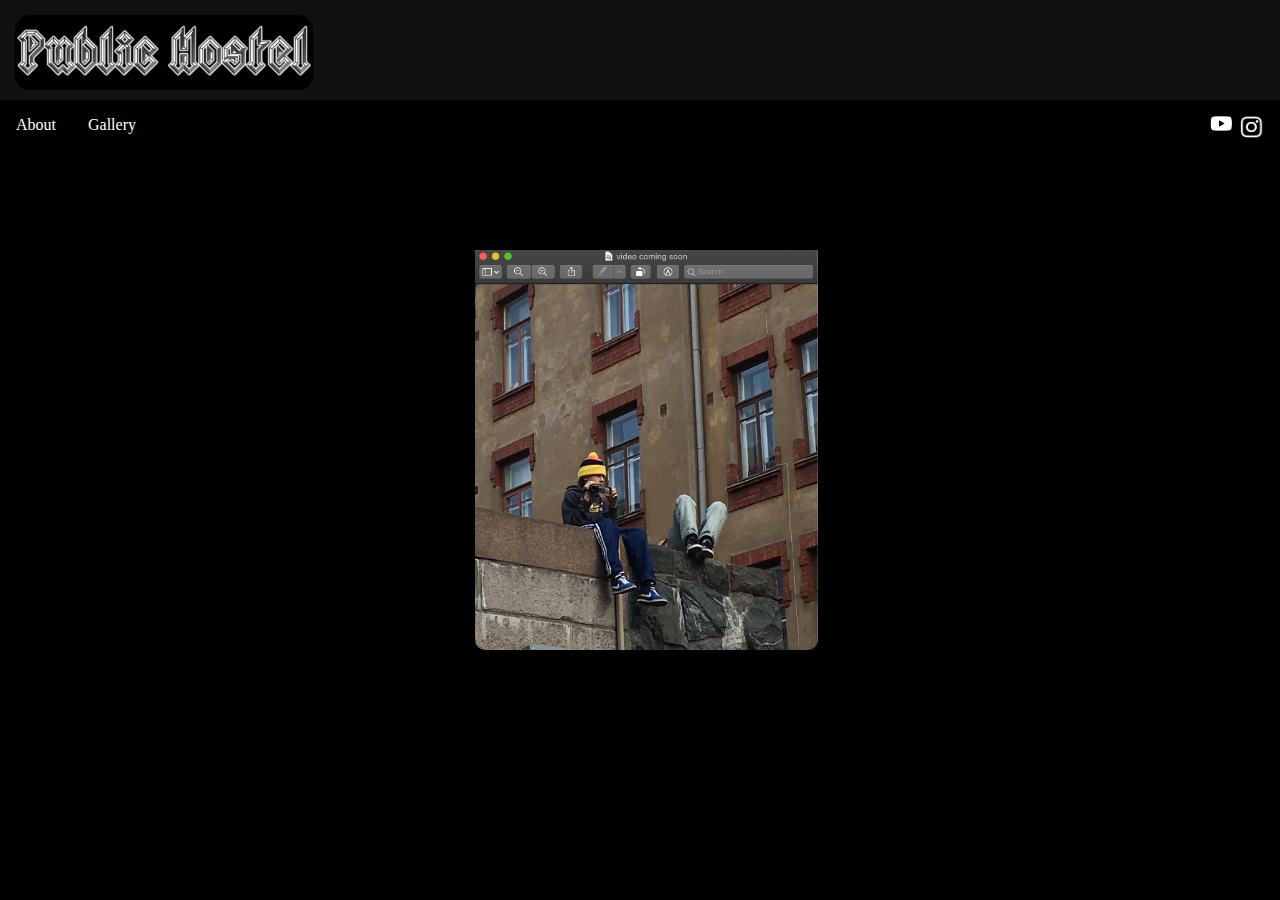
<file: index.html>
<!DOCTYPE html>
<html lang="en">
<head>
  <link rel="icon" href="pupu.ico">
  <meta charset="UTF-8">
  <meta name="viewport" content="width=device-width, initial-scale=1.0">
  <meta http-equiv="X-UA-Compatible" content="ie=edge">
  <title>Document</title>
  <link rel="stylesheet" href="style.css"
</head>

<body>
<div id="header">

<a href="index.html">
  <img class="logo" src="publichostel.png" >
</a>

</div>
<div id="menu">
  <ul id="ul">
    <li><a href="About.html">About</a></li>
    <li><a href="Gallery.html">Gallery</a></li>
    <li style="float:right"><a href="https://www.instagram.com/publichostel/"><img class="ig" src="instagram.png"></a>
    <li style="width:30px; float:right"><a href="https://www.youtube.com/channel/UCH97Ye0V1fstRsLmQe2_5_A"><img class="ig" src="youtube.png"></a>
  <ul>
</div>

<div id="content">
  <img id="frontpage" src="frontpage.png"
</div>

<div id="footer">
</div>

</body>

</html>
</file>
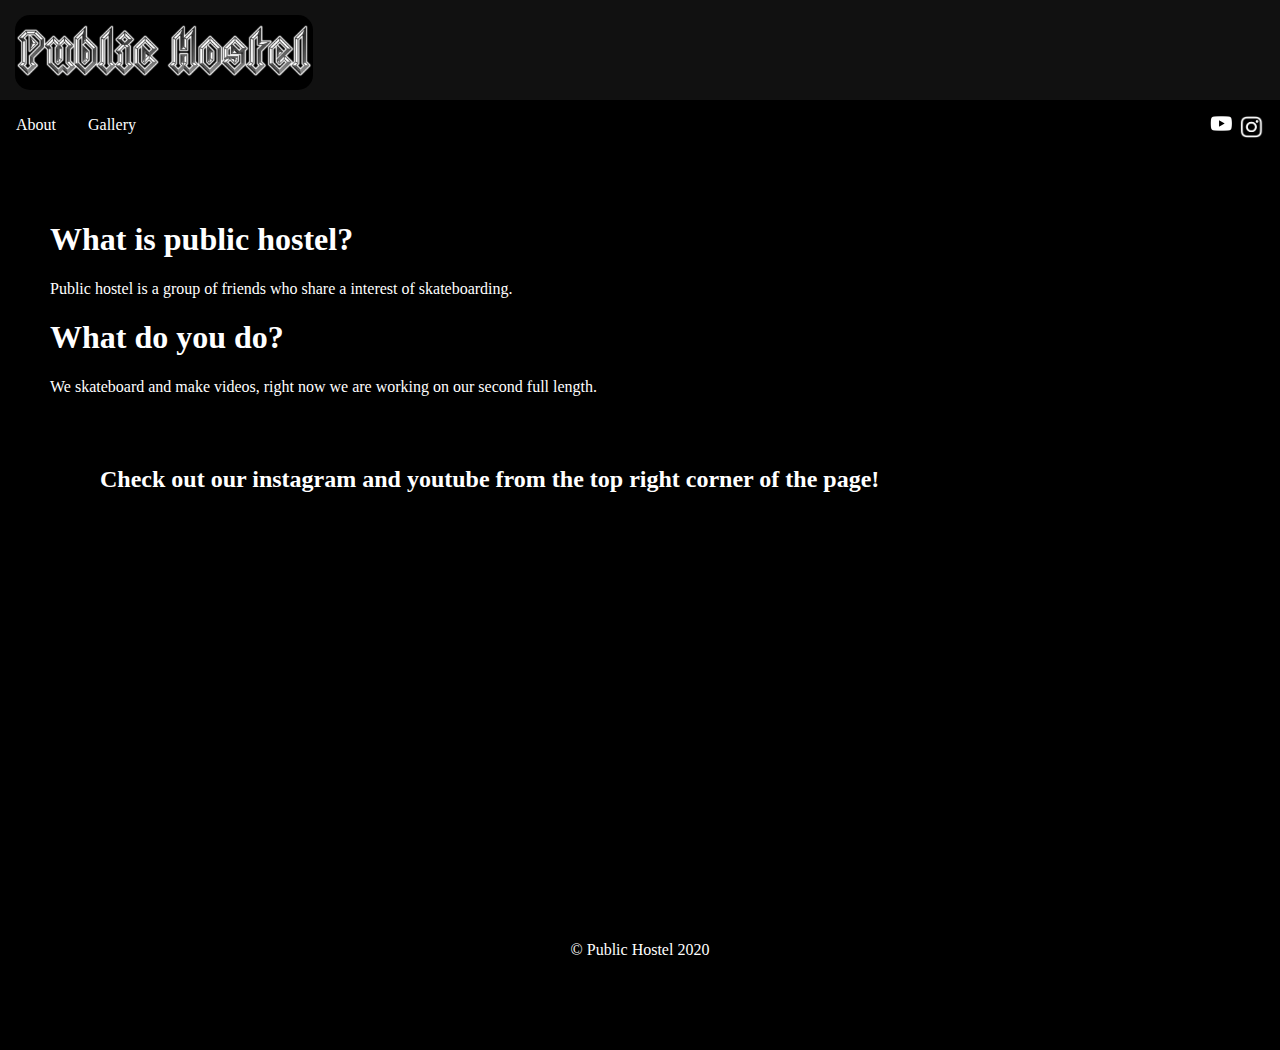
<file: About.html>
<!DOCTYPE html>
<html lang="en">
<head>
  <link rel="icon" href="pupu.ico">
  <meta charset="UTF-8">
  <meta name="viewport" content="width=device-width, initial-scale=1.0">
  <meta http-equiv="X-UA-Compatible" content="ie=edge">
  <title>Document</title>
  <link rel="stylesheet" href="style.css"
</head>

<body>
<div id="header">

<a href="index.html">
  <img class="logo" src="publichostel.png" >
</a>

</div>
<div id="menu">
  <ul id="ul">
    <li><a href="About.html">About</a></li>
    <li><a href="Gallery.html">Gallery</a></li>
    <li style= "float:right"><a href="https://www.instagram.com/publichostel/"><img class="ig" src="instagram.png"></a>
    <li style="width:30px; float:right"><a href="https://www.youtube.com/channel/UCH97Ye0V1fstRsLmQe2_5_A"><img class="ig" src="youtube.png"></a>
  <ul>
</div>
<div id="content">
  <h1>What is public hostel?</h1>

    <p> Public hostel is a group of friends who share a interest of skateboarding. </p>

  <h1>What do you do?</h1>

    <p>  We skateboard and make videos, right now we are working on our second full length. </p>

  <h2 style="padding:50px">Check out our instagram and youtube from the top right corner of the page!</h1>
  </main>
</div>

<div id="footer">
  <p>© Public Hostel 2020</p>
</div>

</body>

</html>
</file>
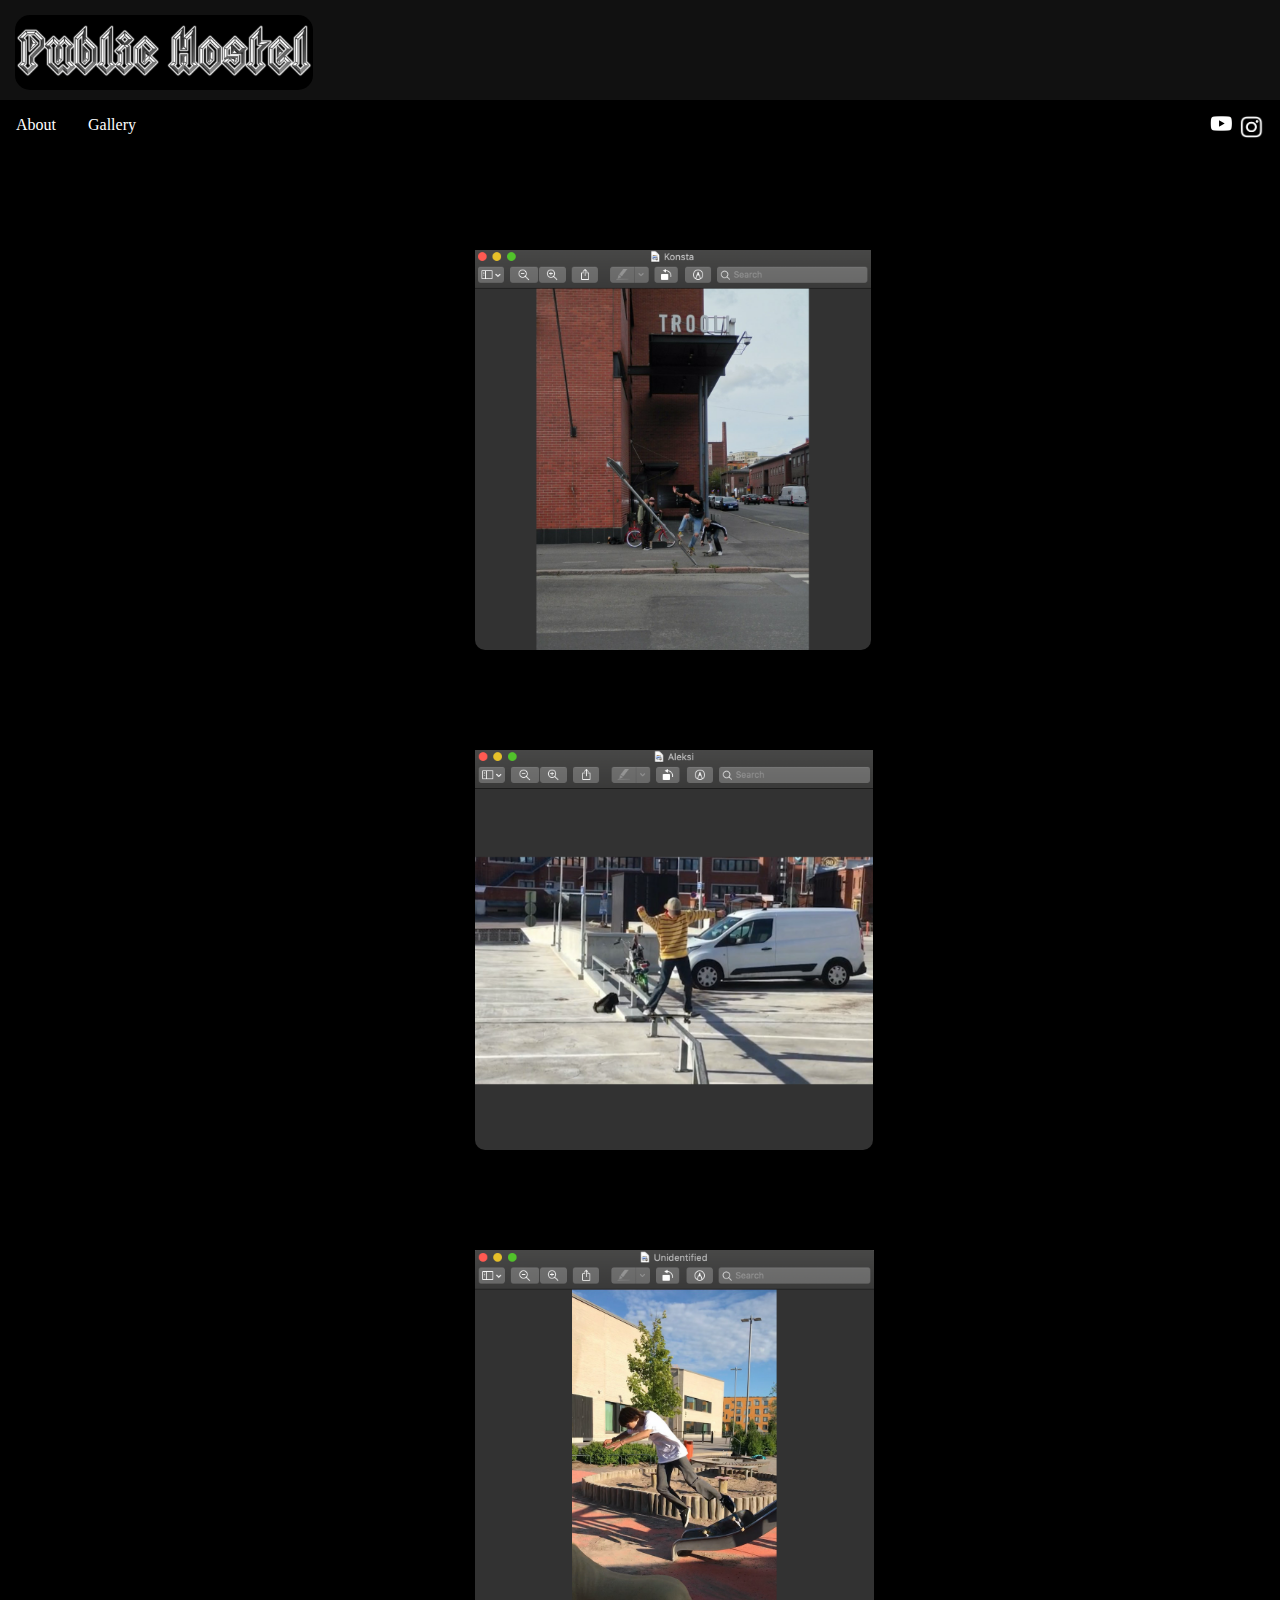
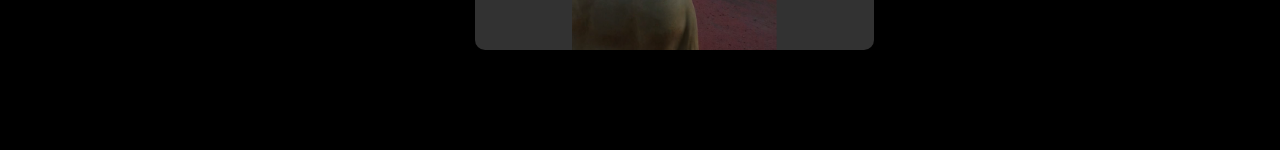
<file: Gallery.html>
<!DOCTYPE html>
<html lang="en">
<head>
  <link rel="icon" href="pupu.ico">
  <meta charset="UTF-8">
  <meta name="viewport" content="width=device-width, initial-scale=1.0">
  <meta http-equiv="X-UA-Compatible" content="ie=edge">
  <title>Document</title>
  <link rel="stylesheet" href="style.css"
</head>

<body>
<div id="header">

<a href="index.html">
  <img class="logo" src="publichostel.png" >
</a>

</div>
<div id="menu">
  <ul id="ul">
    <li><a href="About.html">About</a></li>
    <li><a href="Gallery.html">Gallery</a></li>
    <li style= "float:right"><a href="https://www.instagram.com/publichostel/"><img class="ig" src="instagram.png"></a>
    <li style="width:30px; float:right"><a href="https://www.youtube.com/channel/UCH97Ye0V1fstRsLmQe2_5_A"><img class="ig" src="youtube.png"></a>
  <ul>
</div>

<div id="gallery">

  <img id="frontpage" src="Konstapole.png">

  <img style="padding-top:100px" id="frontpage" src="Aleksi.png">

  <img style="padding-top:100px" id="frontpage" src="Unidentified.png">

<div id="footer">
</div>
</body>

</html>
</file>
<file: style.css>
#header {
  background-color: #111;
  height: 70px;
  padding: 15px;
  font-size: 50px;
}

body {
  margin: 0px;
  font: ;
}

img {
  float: left;
}

#menu {
  background-color: #000;
  height: 50px;
  padding: 0px;
}

.logo {
  height: 75px;
  border-radius: 15px;
}

.ig {
  width: 25px;
  margin: 0px;
  padding: 0px;

}

#frontpage {
  height: 400px;
  border-radius: 10px;

  padding-top: 50px;
  margin-left: 425px;
  margin-right: 425px;
}

#ul {
  background-color: black;
}

#content {
  background-color: #000;
  padding: 50px;
  height: 650px;
  color: white;
}

#gallery {
  background-color: #000;
  padding: 50px;
  height: 1500px;
}


#footer {
  color: white;
  background-color: #000;
  height: 100px;
  padding: 25px;
  text-align: center;
}

ul {
  list-style-type: none;
  margin: 0;
  padding: 0;
  overflow: hidden;
  background-color: #999;
}

li {
  float: left;
}

li a {
  display: block;
  color: white;
  text-align: center;
  padding: 16px;
  text-decoration: none;
}

li a:hover {
  background-color: #000;
}
</file>
